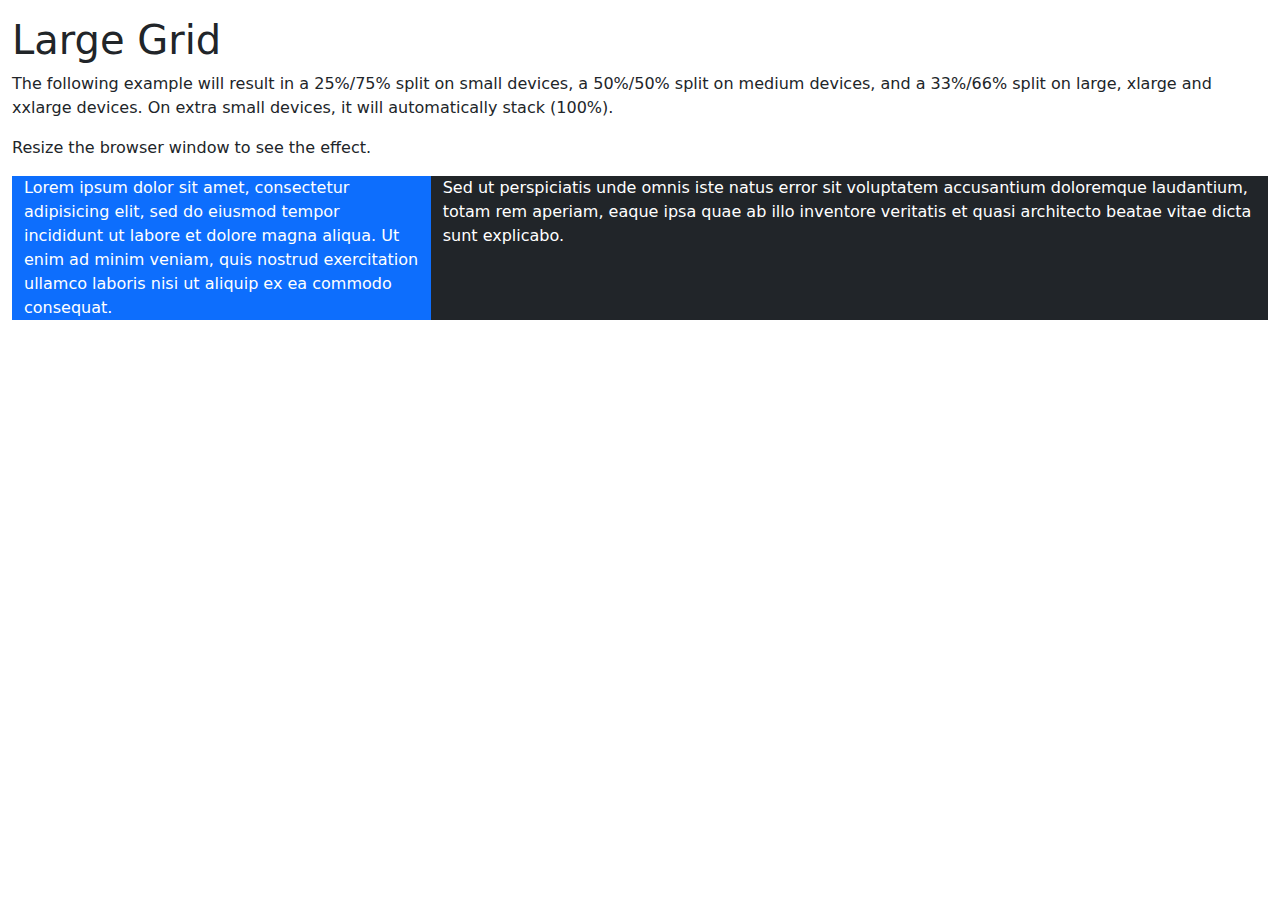
<file: demo.html>
<!DOCTYPE html>
<html lang="en">
<head>
  <title>Bootstrap Example</title>
  <meta charset="utf-8">
  <meta name="viewport" content="width=device-width, initial-scale=1">
  <link href="https://cdn.jsdelivr.net/npm/bootstrap@5.3.3/dist/css/bootstrap.min.css" rel="stylesheet">
  <script src="https://cdn.jsdelivr.net/npm/bootstrap@5.3.3/dist/js/bootstrap.bundle.min.js"></script>
</head>
<body>

<div class="container-fluid mt-3">
  <h1>Large Grid</h1>
  <p>The following example will result in a 25%/75% split on small devices, a 50%/50% split on medium devices, and a 33%/66% split on large, xlarge and xxlarge devices. On extra small devices, it will automatically stack (100%).</p>
  <p>Resize the browser window to see the effect.</p>
  <div class="container-fluid">
    <div class="row">
      <div class="col-sm-3 col-md-6 col-lg-4 bg-primary text-white">
        Lorem ipsum dolor sit amet, consectetur adipisicing elit, sed do eiusmod tempor incididunt ut labore et dolore magna aliqua.
        Ut enim ad minim veniam, quis nostrud exercitation ullamco laboris nisi ut aliquip ex ea commodo consequat.
      </div>
      <div class="col-sm-9 col-md-6 col-lg-8 bg-dark text-white">
        Sed ut perspiciatis unde omnis iste natus error sit voluptatem accusantium doloremque laudantium, totam rem aperiam, eaque ipsa quae ab illo inventore veritatis et quasi architecto beatae vitae dicta sunt explicabo.
      </div>
    </div>
  </div>
</div>

</body>
</html>
</file>
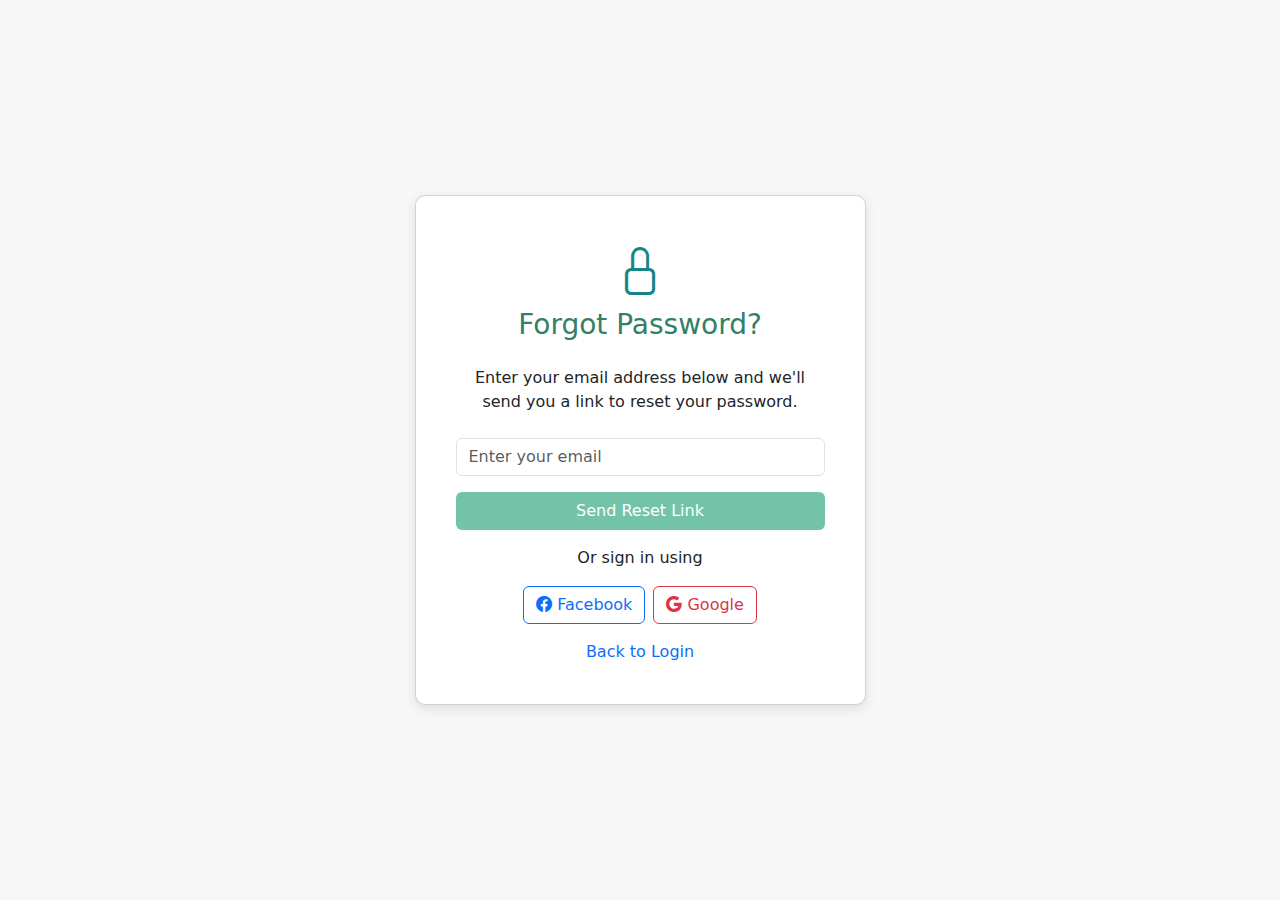
<file: forget-password.html>
<!DOCTYPE html>
<html lang="en">
<head>
    <meta charset="UTF-8">
    <meta name="viewport" content="width=device-width, initial-scale=1.0">
    <title>Forgot Password</title>
    <!-- Bootstrap CSS -->
    <link href="https://cdn.jsdelivr.net/npm/bootstrap@5.3.0/dist/css/bootstrap.min.css" rel="stylesheet">
    <style>
        body {
            background-color: #f7f7f7;
            display: flex;
            justify-content: center;
            align-items: center;
            height: 100vh;
        }
        .card {
            border-radius: 10px;
            box-shadow: 0 4px 12px rgba(0, 0, 0, 0.1);
        }
        .form-icon {
            font-size: 3rem;
            color: #168585;
            margin-bottom: 20px;
        }
        .card-title{
            color: rgb(51, 128, 102);
        }
        #button{
            background-color:rgb(115, 195, 168);
            color: white;
        }
   
    </style>
</head>
<body>

<div class="container">
    <div class="row justify-content-center">
        <div class="col-md-5">
            <div class="card p-4">
                <div class="card-body text-center">
                    <i class="bi bi-lock form-icon"></i>
                    <h3 class="card-title mb-4">Forgot Password?</h3>
                    <p class="mb-4">Enter your email address below and we'll send you a link to reset your password.</p>
                    <form>
                        <div class="mb-3">
                            <input type="email" class="form-control" id="email" placeholder="Enter your email">
                        </div>
                        <button type="submit" id="button" class="btn w-100 mb-3">Send Reset Link</button>
                    </form>
                    <p class="mb-0">Or sign in using</p>
                    <div class="d-flex justify-content-center my-3">
                        <a href="#" class="btn btn-outline-primary mx-1">
                            <i class="bi bi-facebook"></i> Facebook
                        </a>
                        <a href="#" class="btn btn-outline-danger mx-1">
                            <i class="bi bi-google"></i> Google
                        </a>
                    </div>
                    <a href="login.html" class="text-decoration-none">Back to Login</a>
                </div>
            </div>
        </div>
    </div>
</div>

<!-- Bootstrap JS and dependencies -->
<script src="https://cdn.jsdelivr.net/npm/@popperjs/core@2.11.6/dist/umd/popper.min.js"></script>
<script src="https://cdn.jsdelivr.net/npm/bootstrap@5.3.0/dist/js/bootstrap.min.js"></script>
<!-- Bootstrap Icons -->
<link href="https://cdn.jsdelivr.net/npm/bootstrap-icons/font/bootstrap-icons.css" rel="stylesheet">
</body>
</html>
</file>
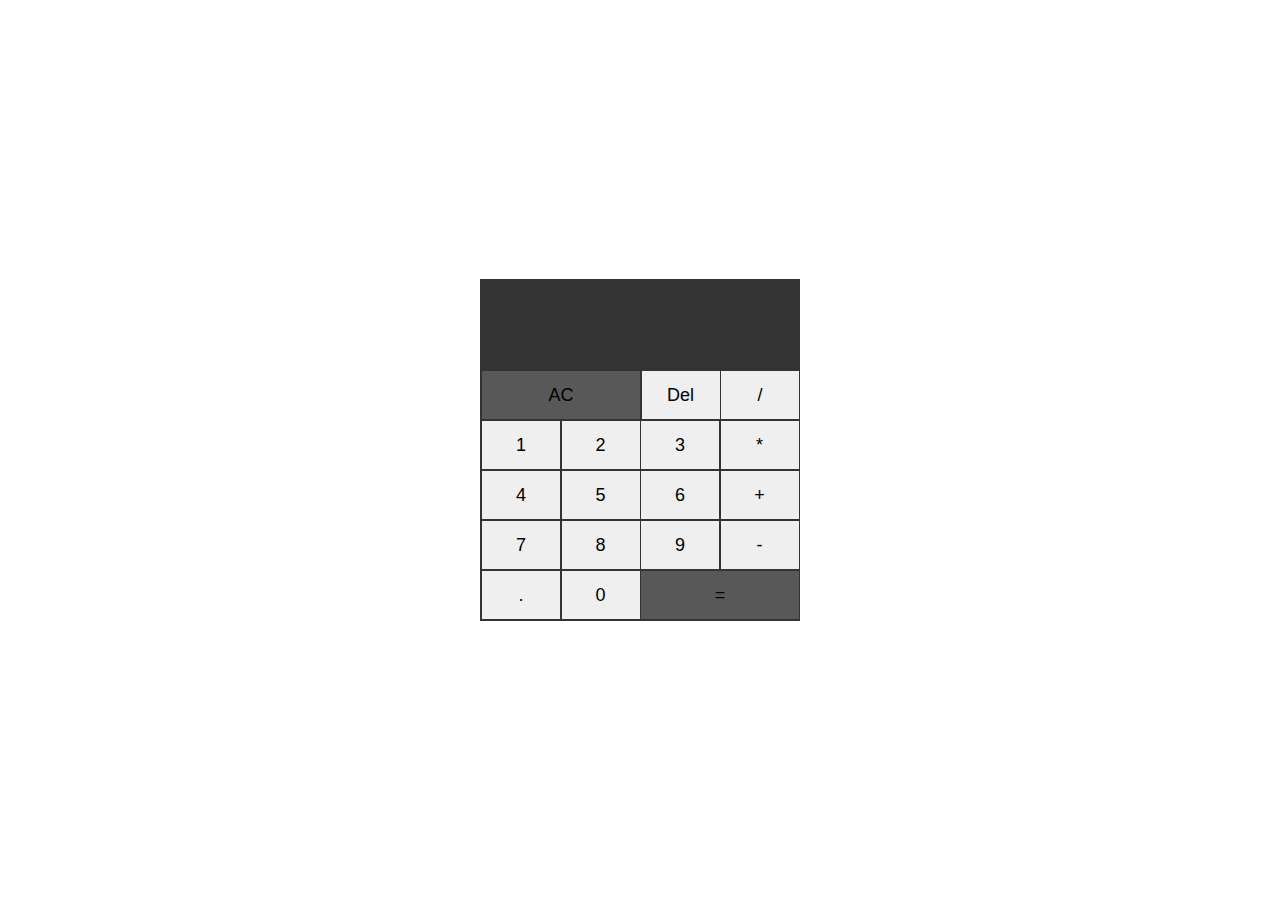
<file: calculator-selfmade/calculator.html>
<!DOCTYPE html>
<html>
    <head>
        <title>Calculator</title>
        <link rel="stylesheet" href="calculator.css">
    </head>
<body>
    <div class="container">
      <form name="form" class="from-one">
        <input type="text" id="result" name="answer" class="answer">
        <br>


        <input type="button" value="AC" onclick="clearscreen()" class="clear">
        <input type="button" value="Del" onclick="del()" class="buttons">
        <input type="button" value="/" onclick="display('/')" class="buttons">
        <br>

        <input type="button" value="1" onclick="display('1')" class="buttons">
        <input type="button" value="2" onclick="display('2')" class="buttons">
        <input type="button" value="3" onclick="display('3')" class="buttons">
        <input type="button" value="*" onclick="display('*')" class="buttons">
        <br>

        <input type="button" value="4" onclick="display('4')" class="buttons">
        <input type="button" value="5" onclick="display('5')" class="buttons">
        <input type="button" value="6" onclick="display('6')" class="buttons">
        <input type="button" value="+" onclick="display('+')" class="buttons">
        <br>

        <input type="button" value="7" onclick="display('7')" class="buttons">
        <input type="button" value="8" onclick="display('8')" class="buttons">
        <input type="button" value="9" onclick="display('9')" class="buttons">
        <input type="button" value="-" onclick="display('-')" class="buttons">
        <br>

        <input type="button" value="." onclick="display('.')" class="buttons">
        <input type="button" value="0" onclick="display('0')" class="buttons">
        <input type="button" value="=" onclick="giveAns('=')" class="equl">

        </form>
        </div>
<script src="calculator.js"></script>



</body>

</html>
</file>
<file: calculator-selfmade/calculator.css>
*{
    margin: 0;
    padding: 0;
    font-size: 18px;
    box-sizing: border-box;  
}
body{
    display: flex;
    height: 100vh;
    justify-content: center;
    align-items: center;
}
.container{
    display: block;
    width: 320px;
    background-color: antiquewhite;
    border: 1px solid #333;
}
.answer{
    border: none;
    width: 100%;
    height: 5rem;
    background-color: #333;
    color: #d7ff5f;
    font-size: 60px;
    padding: 0 10px;
    box-sizing: border-box;
}
.clear, .equl{
    width: 160px;
    background-color: #585858;
    cursor: pointer;
}
.clear:hover,.equl:hover{
    background-color: blueviolet;
}
.clear:active, .equl:active{
    background-color:darkmagenta ;
}
.buttons{
    width: 80px;
    cursor: pointer;
}

.buttons:hover{
    background-color: #ddd;
}
.buttons:active{
    background-color: #bbb;
}
input{
    margin-right: -5px;
    height: 50px;
    border: 1px solid #333;
}
</file>
